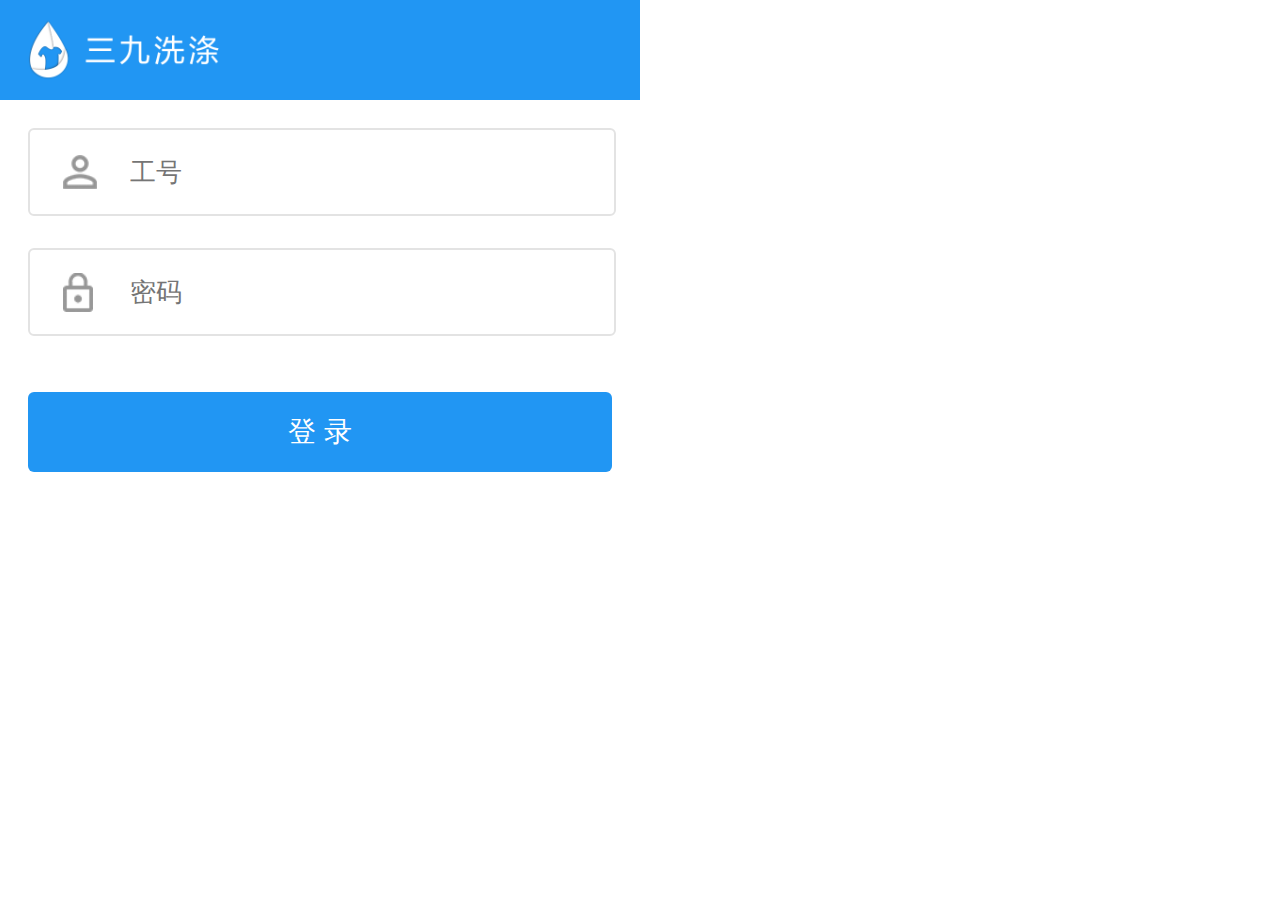
<file: index.html>
<!DOCTYPE html>
<html xmlns="http://www.w3.org/1999/xhtml">
<head>
    <meta charset="UTF-8">
    <title>三九洗涤</title>
    <meta name="viewport" content="width=device-width, initial-scale=1.0, maximum-scale=1.0, user-scalable=0">
    <meta name="description"
          content="三九手机网是专业的手机在线销售网站,为您提供正品行货手机、品牌手机的以及笔记本、平板电脑专业销售。依托三九网强大的技术支持，为您提供优质的售后服务，包括刷机服务、手机维修服务，正版软件安装等服务，三九资讯畅销榜为您提供技术支持、资源下载、价格咨询、手机咨询、手机评测、热门机型推荐、手机使用经验分享等全方位的服务! ">
    <meta name="Keywords" content="三九手机网,39手机网,999手机网,39,999,三九,39网,三九网,品牌手机,正品行货手机,手机维修,手机技术支持,手机评测,手机报价,品牌笔记本,平板电脑">
    <meta name="apple-mobile-web-app-capable" content="yes">
    <meta name="apple-mobile-web-app-status-bar-style" content="black">
    <meta name="format-detection" content="telephone=no">
    <meta name="msapplication-tap-highlight" content="no">
    <link rel="stylesheet" href="style/style.css"/>
    <link rel="stylesheet" href="style/layer.css"/>
    <link rel="stylesheet" href="style/swiper.min.css"/>
    <script type="text/javascript" src="js/jquery-1.9.1.min.js"></script>
    <script type="text/javascript" src="js/swiper.jquery.min.js"></script>
    <script type="text/javascript" src="js/layer.m.js"></script>
    <script type="text/javascript" src="js/TouchSlide.1.0.js"></script>
    <script type="text/javascript" src="js/kuaidi.js"></script>
</head>
<body>
<div class="wrap">
    <!--头部-->
    <div class="header">
        <div class="logo">三九洗涤</div>
    </div>
    <form method="post" action="http://192.168.3.72:99/login/dologin">
        <!--账号密码-->
        <div class="user">
            <input type="text" class="yonghu" maxlength="20" placeholder="工号"/>
        </div>
        <div class="password">
            <input type="password" class="psw" maxlength="20" placeholder="密码"/>
        </div>

        <!--确认登录-->
        <div class="login">
            <!-- <input type="submit" value="登  录"> -->
            <a href="dingdan.html">登 录</a>
        </div>
    </form>
</div>

</body>
</html>
</file>
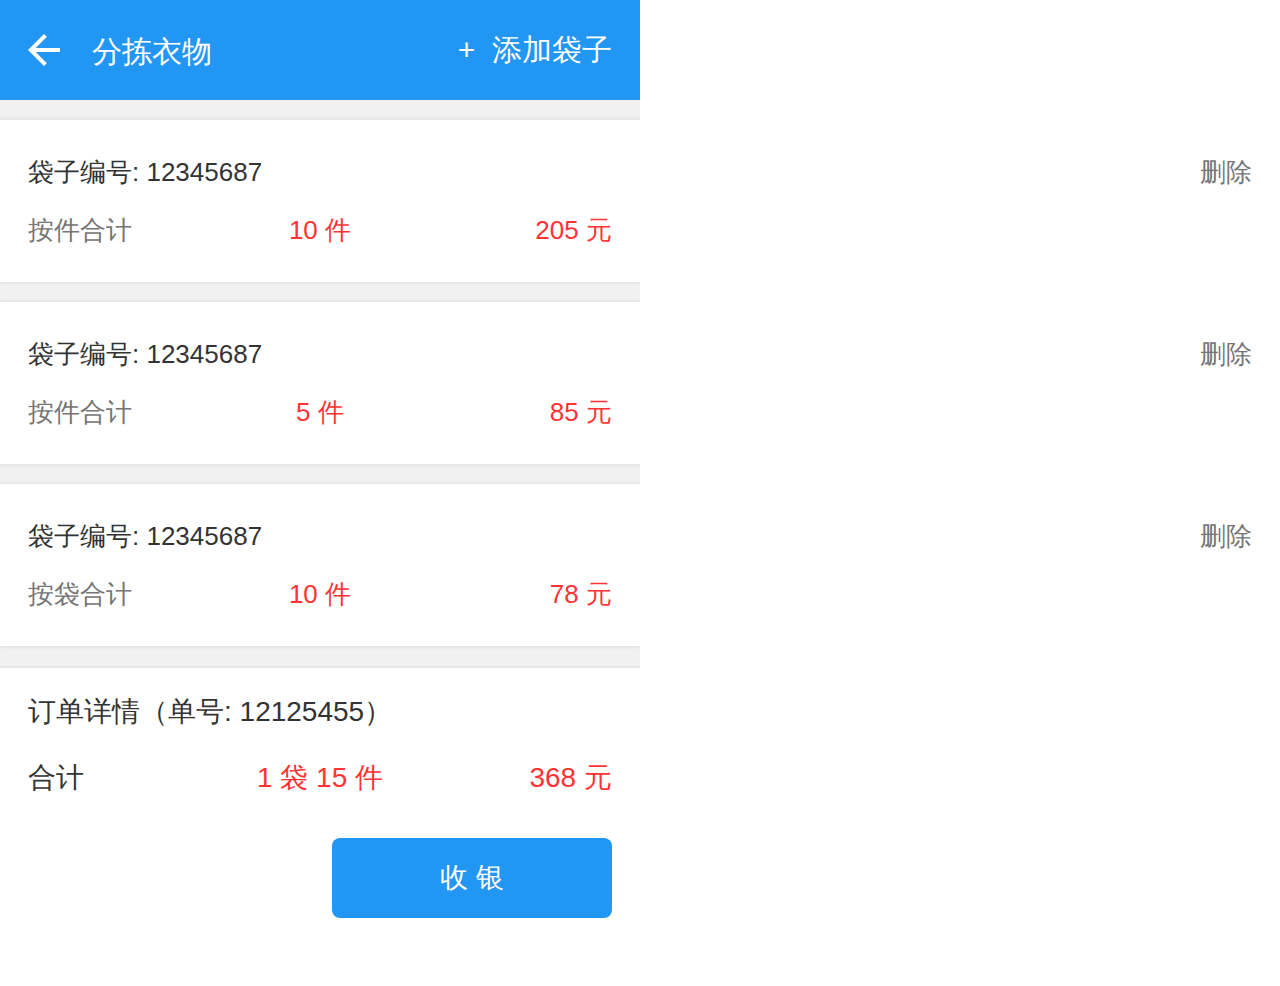
<file: daizi.html>
<!DOCTYPE html>
<html xmlns="http://www.w3.org/1999/xhtml">
<head>
    <meta charset="UTF-8">
    <title>三九洗涤</title>
    <meta name="viewport" content="width=device-width, initial-scale=1.0, maximum-scale=1.0, user-scalable=0">
    <meta name="description"
          content="三九手机网是专业的手机在线销售网站,为您提供正品行货手机、品牌手机的以及笔记本、平板电脑专业销售。依托三九网强大的技术支持，为您提供优质的售后服务，包括刷机服务、手机维修服务，正版软件安装等服务，三九资讯畅销榜为您提供技术支持、资源下载、价格咨询、手机咨询、手机评测、热门机型推荐、手机使用经验分享等全方位的服务! ">
    <meta name="Keywords" content="三九手机网,39手机网,999手机网,39,999,三九,39网,三九网,品牌手机,正品行货手机,手机维修,手机技术支持,手机评测,手机报价,品牌笔记本,平板电脑">
    <meta name="apple-mobile-web-app-capable" content="yes">
    <meta name="apple-mobile-web-app-status-bar-style" content="black">
    <meta name="format-detection" content="telephone=no">
    <meta name="msapplication-tap-highlight" content="no">
    <link rel="stylesheet" href="style/style.css"/>
    <link rel="stylesheet" href="style/layer.css"/>
    <link rel="stylesheet" href="style/swiper.min.css"/>
    <script type="text/javascript" src="js/jquery-1.9.1.min.js"></script>
    <script type="text/javascript" src="js/swiper.jquery.min.js"></script>
    <script type="text/javascript" src="js/layer.m.js"></script>
    <script type="text/javascript" src="js/TouchSlide.1.0.js"></script>
    <script type="text/javascript" src="js/kuaidi.js"></script>
</head>
<body>
<div class="wrap">
    <!--头部-->
    <div class="header">
        <span class="daizi">+&nbsp;&nbsp;添加袋子</span>
        <div class="details"><a href="dingdan.html" class="iconfont icon-houtui">分拣衣物</a></div>
    </div>
    <!--添加袋子-->
    <div class="daizi_body">
        <ul>
            <li>
               <i>删除</i>
               <a href="zangyi.html">            
                   <p>袋子编号: 12345687</p>
                   <p><span>按件合计</span> <span>10 件</span> <span>205 元</span></p>
               </a>
            </li>
            <li>
               <i>删除</i>
               <a href="zangyi.html">            
                   <p>袋子编号: 12345687</p>
                   <p><span>按件合计</span> <span>5 件</span> <span>85 元</span></p>
               </a>
            </li>
            <li>
               <i>删除</i>
               <a href="zangyi.html">            
                   <p>袋子编号: 12345687</p>
                   <p><span>按袋合计</span> <span>10 件</span> <span>78 元</span></p>
               </a>
            </li>
        </ul>
    </div>
    <div class="jiesuan">
        <div class="zongjia">
            <h1>订单详情（单号: 12125455）</h1>
            <p><span>合计</span> <span>1 袋 15 件</span> <span>368 元</span></p>
        </div>
        <div class="daizi_btn">
            <a href="javascript:;" id="tuidan">退 单</a>
            <a href="javascript:;" id="shouyin">收 银</a>
        </div>
    </div>
</div>

</body>
</html>
</file>
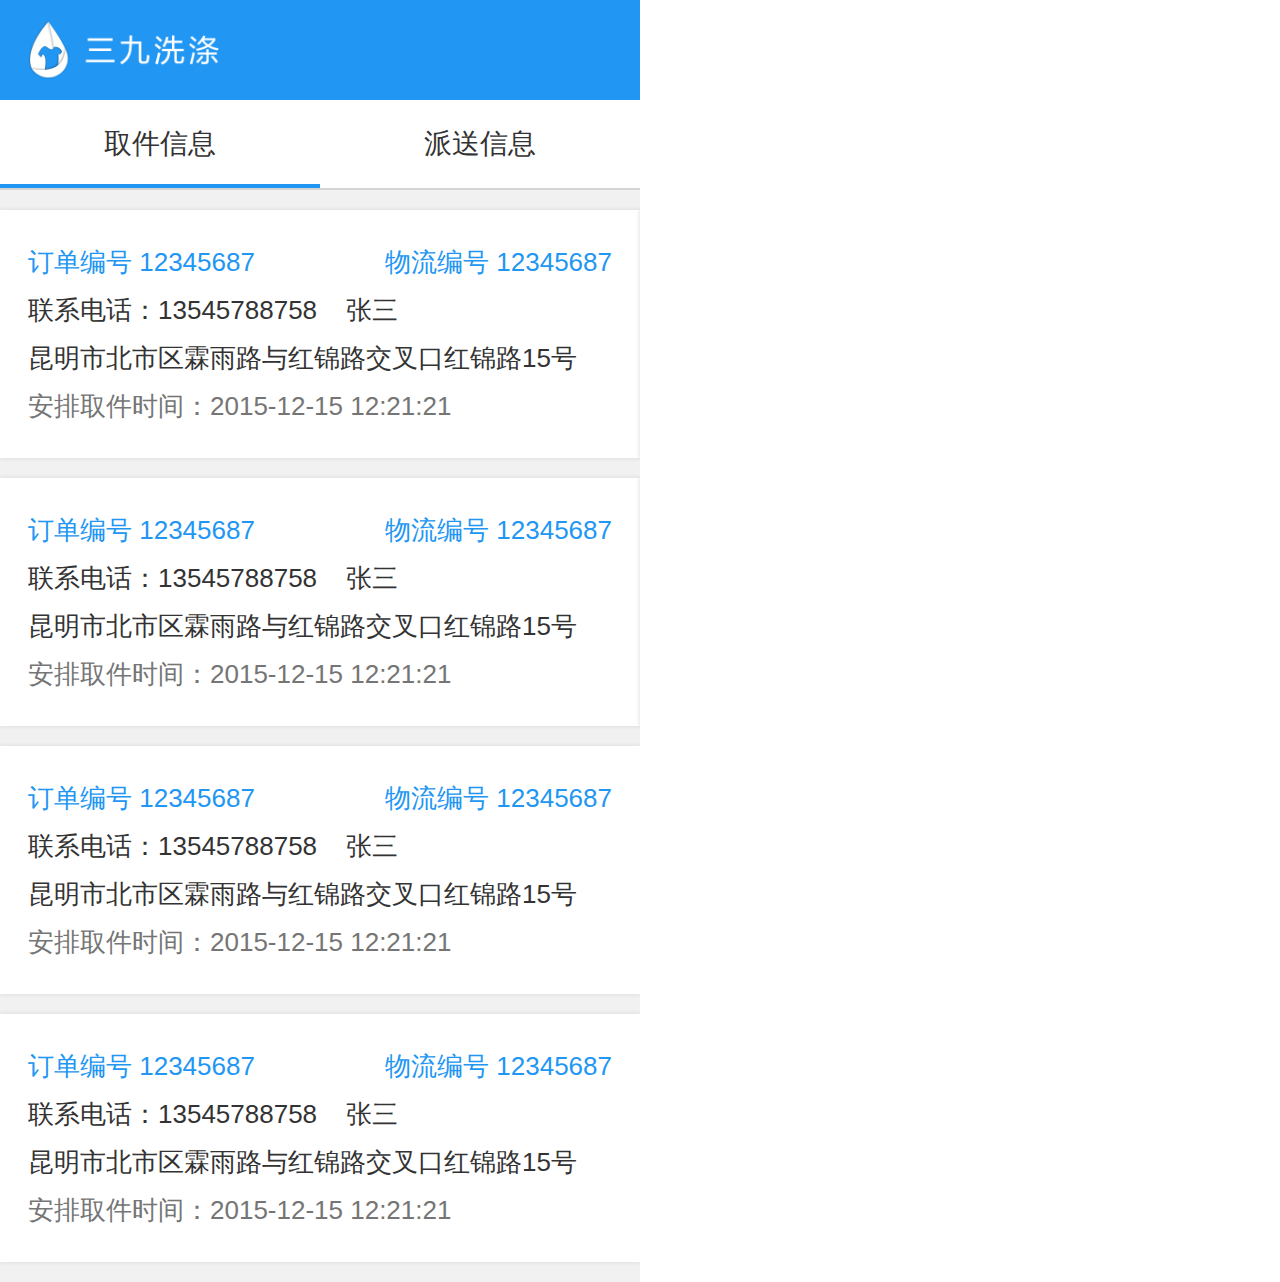
<file: dingdan.html>
<!DOCTYPE html>
<html xmlns="http://www.w3.org/1999/xhtml">
<head>
<meta charset="UTF-8">
<title>三九洗涤</title>
<meta name="viewport" content="width=device-width, initial-scale=1.0, maximum-scale=1.0, user-scalable=0">
<meta name="description" content="三九手机网是专业的手机在线销售网站,为您提供正品行货手机、品牌手机的以及笔记本、平板电脑专业销售。依托三九网强大的技术支持，为您提供优质的售后服务，包括刷机服务、手机维修服务，正版软件安装等服务，三九资讯畅销榜为您提供技术支持、资源下载、价格咨询、手机咨询、手机评测、热门机型推荐、手机使用经验分享等全方位的服务! ">
<meta name="Keywords" content="三九手机网,39手机网,999手机网,39,999,三九,39网,三九网,品牌手机,正品行货手机,手机维修,手机技术支持,手机评测,手机报价,品牌笔记本,平板电脑">
<meta name="apple-mobile-web-app-capable" content="yes">
<meta name="apple-mobile-web-app-status-bar-style" content="black">
<meta name="format-detection" content="telephone=no">
<meta name="msapplication-tap-highlight" content="no">
<link rel="stylesheet" href="style/style.css" />
<link rel="stylesheet" href="style/layer.css" />
<link rel="stylesheet" href="style/swiper.min.css" />
<script type="text/javascript" src="js/jquery-1.9.1.min.js"></script>
<script type="text/javascript" src="js/swiper.jquery.min.js"></script>
<script type="text/javascript" src="js/layer.m.js"></script>
<script type="text/javascript" src="js/TouchSlide.1.0.js"></script>
<script type="text/javascript" src="js/kuaidi.js"></script>
</head>
<body>  
<div class="wrap">
    <!--头部-->
    <div class="header">
        <div class="logo">三九洗涤</div>
    </div>
   
     <!--状态栏-->
     <div id="paidan_box">
     <div class="paidan_tab">
        <ul>
         <li>取件信息</li>
         <li>派送信息</li>
        </ul>
     </div>
     <div class="paidan_body">
          <!--取件-->
          <ul>
            <li>
              <a href="daizi.html">            
                  <div class="bianhao">
                      <i>物流编号 12345687</i>
                      <p>订单编号 12345687</p>
                  </div>
                  <p>联系电话：13545788758 &nbsp;&nbsp; 张三</p>
                  <p>昆明市北市区霖雨路与红锦路交叉口红锦路15号</p>
                  <span>安排取件时间：2015-12-15  12:21:21</span>
              </a>
            </li>
            <li>
              <a href="daizi.html">            
                  <div class="bianhao">
                      <i>物流编号 12345687</i>
                      <p>订单编号 12345687</p>
                  </div>
                  <p>联系电话：13545788758 &nbsp;&nbsp; 张三</p>
                  <p>昆明市北市区霖雨路与红锦路交叉口红锦路15号</p>
                  <span>安排取件时间：2015-12-15  12:21:21</span>
              </a>
            </li>
            <li>
              <a href="daizi.html">            
                  <div class="bianhao">
                      <i>物流编号 12345687</i>
                      <p>订单编号 12345687</p>
                  </div>
                  <p>联系电话：13545788758 &nbsp;&nbsp; 张三</p>
                  <p>昆明市北市区霖雨路与红锦路交叉口红锦路15号</p>
                  <span>安排取件时间：2015-12-15  12:21:21</span>
              </a>
            </li>
            <li>
              <a href="daizi.html">            
                  <div class="bianhao">
                      <i>物流编号 12345687</i>
                      <p>订单编号 12345687</p>
                  </div>
                  <p>联系电话：13545788758 &nbsp;&nbsp; 张三</p>
                  <p>昆明市北市区霖雨路与红锦路交叉口红锦路15号</p>
                  <span>安排取件时间：2015-12-15  12:21:21</span>
              </a>
            </li>
          </ul>
          <!--派送-->
          <ul>
            <li>
              <a href="#">            
                  <div class="bianhao">
                      <i>物流编号 12345687</i>
                      <p>订单编号 12345687</p>
                  </div>
                  <p>联系电话：13545788758 &nbsp;&nbsp; 张三</p>
                  <p>昆明市北市区霖雨路与红锦路交叉口红锦路15号</p>
                  <span>安排派送时间：2015-12-15  12:21:21</span>
              </a>
            </li>
            <li>
              <a href="#">            
                  <div class="bianhao">
                      <i>物流编号 12345687</i>
                      <p>订单编号 12345687</p>
                  </div>
                  <p>联系电话：13545788758 &nbsp;&nbsp; 张三</p>
                  <p>昆明市北市区霖雨路与红锦路交叉口红锦路15号</p>
                  <span>安排派送时间：2015-12-15  12:21:21</span>
              </a>
            </li>
          </ul>
     </div>
     </div>
   <!--底部导航-->
<!--    <div class="foot_nav">
      <ul>
        <li><a href="index.html" class="iconfont icon-shouye"><p>首页</p></a></li>
        <li><a href="dingdan.html" class="nav_on iconfont icon-quanbudingdan"><p>物流信息</p></a><i>4</i></li>
        <li><a href="zangyi.html" class="iconfont icon-yifu"><p>脏衣篮</p></a><i class="show">0</i></li>
      </ul>
   </div> -->
</div>
</body>
</html>
</file>
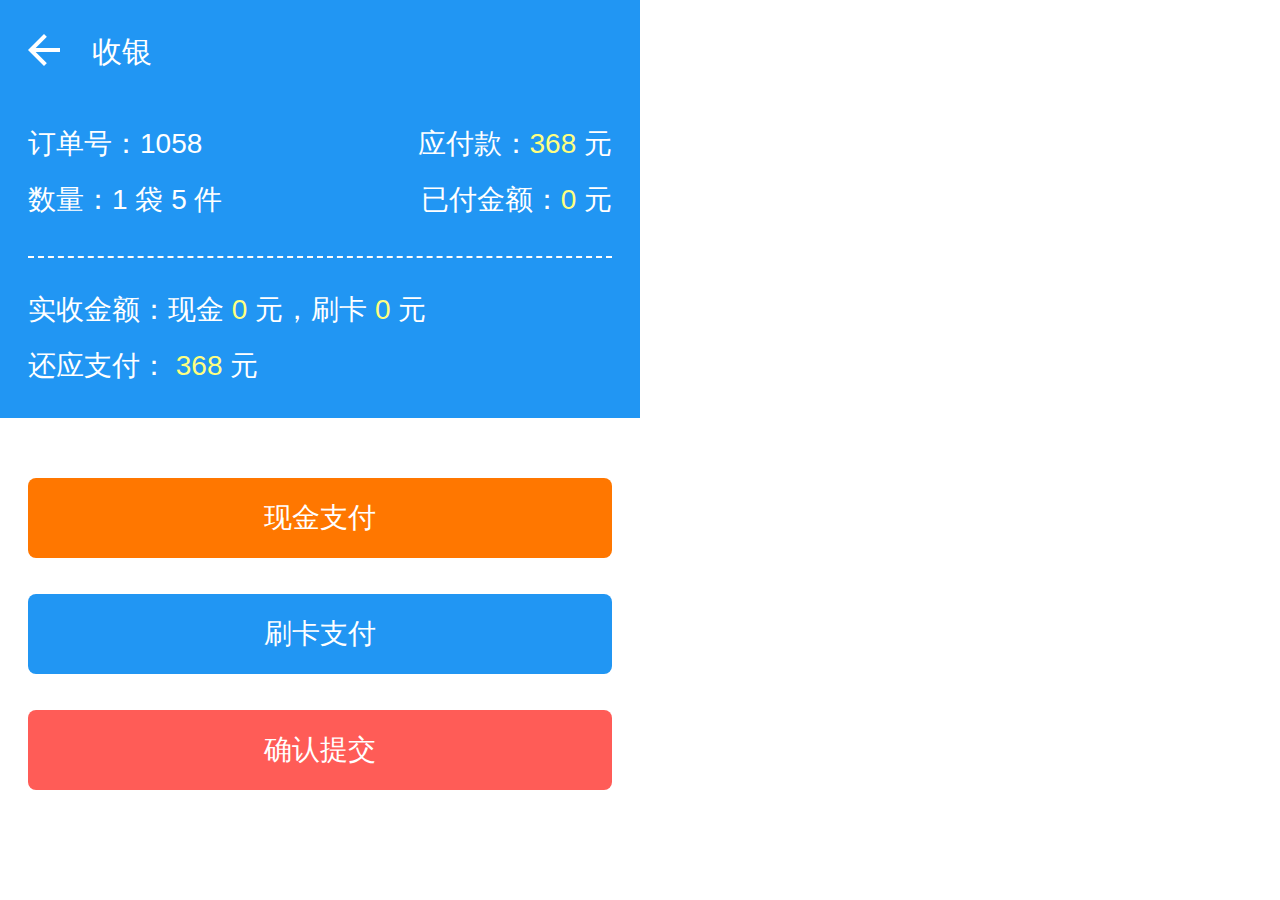
<file: pay.html>
<!DOCTYPE html>
<html xmlns="http://www.w3.org/1999/xhtml">
<head>
    <meta charset="UTF-8">
    <title>三九洗涤</title>
    <meta name="viewport" content="width=device-width, initial-scale=1.0, maximum-scale=1.0, user-scalable=0">
    <meta name="description"
          content="三九手机网是专业的手机在线销售网站,为您提供正品行货手机、品牌手机的以及笔记本、平板电脑专业销售。依托三九网强大的技术支持，为您提供优质的售后服务，包括刷机服务、手机维修服务，正版软件安装等服务，三九资讯畅销榜为您提供技术支持、资源下载、价格咨询、手机咨询、手机评测、热门机型推荐、手机使用经验分享等全方位的服务! ">
    <meta name="Keywords" content="三九手机网,39手机网,999手机网,39,999,三九,39网,三九网,品牌手机,正品行货手机,手机维修,手机技术支持,手机评测,手机报价,品牌笔记本,平板电脑">
    <meta name="apple-mobile-web-app-capable" content="yes">
    <meta name="apple-mobile-web-app-status-bar-style" content="black">
    <meta name="format-detection" content="telephone=no">
    <meta name="msapplication-tap-highlight" content="no">
    <link rel="stylesheet" href="style/style.css"/>
    <link rel="stylesheet" href="style/layer.css"/>
    <link rel="stylesheet" href="style/swiper.min.css"/>
    <script type="text/javascript" src="js/jquery-1.9.1.min.js"></script>
    <script type="text/javascript" src="js/swiper.jquery.min.js"></script>
    <script type="text/javascript" src="js/layer.m.js"></script>
    <script type="text/javascript" src="js/TouchSlide.1.0.js"></script>
    <script type="text/javascript" src="js/kuaidi.js"></script>
</head>
<body>
<div class="wrap">
    <!--头部-->
    <div class="header">
        <div class="details"><a href="daizi.html" class="iconfont icon-houtui">收银</a></div>
    </div>
    <!--支付信息-->
    <div class="pay">
        <div class="pay_info">
            <p><b>应付款：<i class="money">368</i> 元</b>订单号：1058</p>
            <p><b>已付金额：<i class="Payment">368</i> 元</b>数量：1 袋 5 件</p>
        </div>  
        <div class="pay_state">
            <h3>实收金额：现金 <i class="cash">0</i> 元，刷卡 <i class="card">0</i> 元</h3>
            <h3>还应支付： <i class="yuer">0</i> 元</h3>
        </div>
    </div> 
    <div class="pay_btn">
        <a href="javascript:;" id="cash">现金支付</a>
        <a href="javascript:;" id="card">刷卡支付</a>
        <a href="javascript:;" id="pay">确认提交</a>
    </div>
</div>
</body>
</html>
</file>
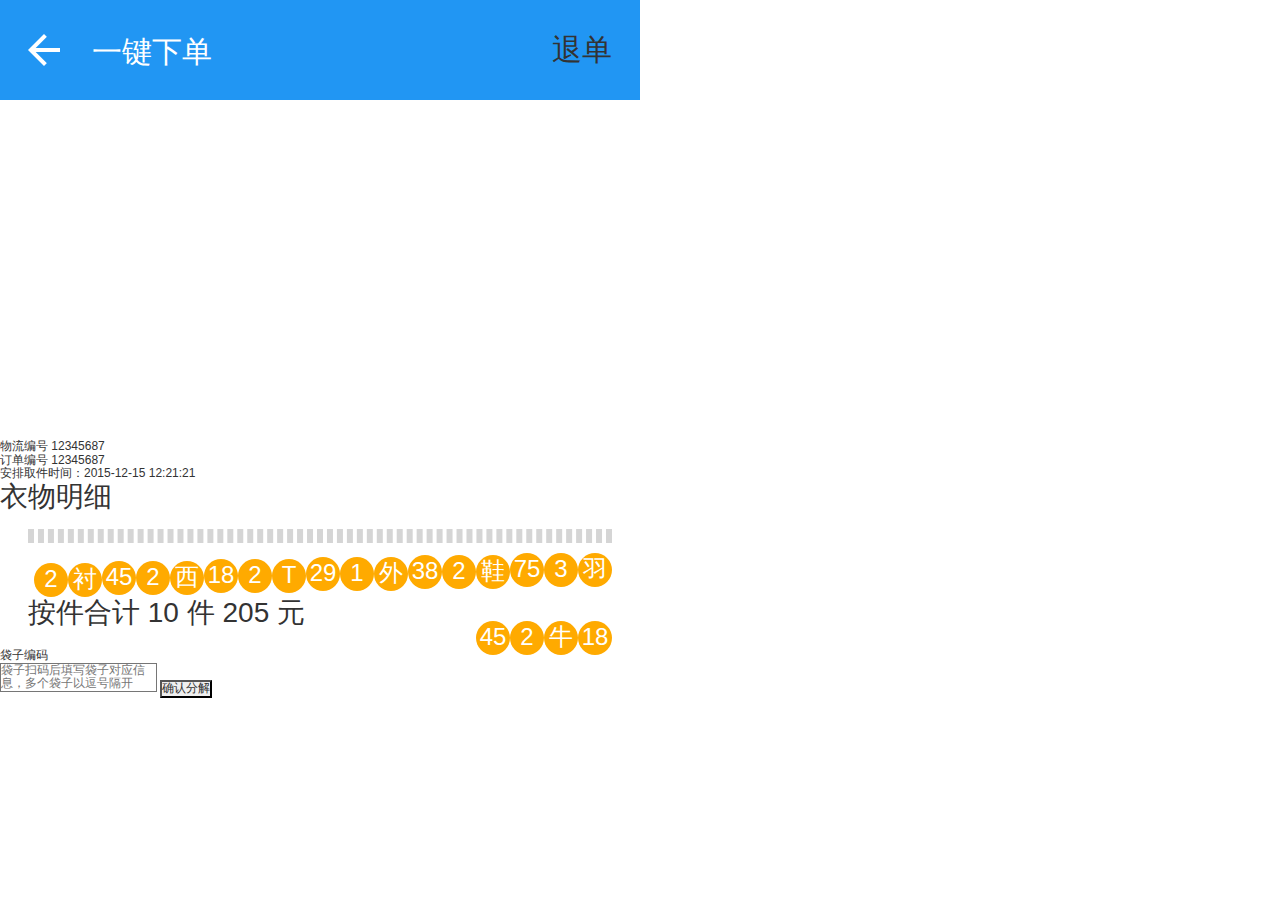
<file: xiadan.html>
<!DOCTYPE html>
<html xmlns="http://www.w3.org/1999/xhtml">
<head>
    <meta charset="UTF-8">
    <title>三九洗涤</title>
    <meta name="viewport" content="width=device-width, initial-scale=1.0, maximum-scale=1.0, user-scalable=0">
    <meta name="description"
          content="三九手机网是专业的手机在线销售网站,为您提供正品行货手机、品牌手机的以及笔记本、平板电脑专业销售。依托三九网强大的技术支持，为您提供优质的售后服务，包括刷机服务、手机维修服务，正版软件安装等服务，三九资讯畅销榜为您提供技术支持、资源下载、价格咨询、手机咨询、手机评测、热门机型推荐、手机使用经验分享等全方位的服务! ">
    <meta name="Keywords" content="三九手机网,39手机网,999手机网,39,999,三九,39网,三九网,品牌手机,正品行货手机,手机维修,手机技术支持,手机评测,手机报价,品牌笔记本,平板电脑">
    <meta name="apple-mobile-web-app-capable" content="yes">
    <meta name="apple-mobile-web-app-status-bar-style" content="black">
    <meta name="format-detection" content="telephone=no">
    <meta name="msapplication-tap-highlight" content="no">
    <link rel="stylesheet" href="style/style.css"/>
    <link rel="stylesheet" href="style/layer.css"/>
    <link rel="stylesheet" href="style/swiper.min.css"/>
    <script type="text/javascript" src="js/jquery-1.9.1.min.js"></script>
    <script type="text/javascript" src="js/swiper.jquery.min.js"></script>
    <script type="text/javascript" src="js/layer.m.js"></script>
    <script type="text/javascript" src="js/TouchSlide.1.0.js"></script>
    <script type="text/javascript" src="js/kuaidi.js"></script>
</head>
<body>
<div class="wrap">
    <!--头部-->
    <div class="header">
        <span><a href="dingdan.html">退单</a></span>
        <div class="details"><a href="zangyi.html" class="iconfont icon-houtui">一键下单</a></div>
    </div>
    <!--下单信息-->
    <div class="zangyi_box">
        <div class="code">
            <i>物流编号 12345687</i>
            <p>订单编号 12345687</p>
            <div class="clear"></div>
            <span>安排取件时间：2015-12-15  12:21:21</span>
        </div>
        <div class="zangyi_info">
            <div class="zangyi_list">
                <h1>衣物明细</h1>
                <ul>
                    <li><span>羽绒服</span> <span>3 件</span> <span>75 元</span></li>
                    <li><span>鞋子</span> <span>2 双</span> <span>38 元</span></li>
                    <li><span>外衣</span> <span>1 件</span> <span>29 元</span></li>
                    <li><span>T恤（短）</span> <span>2 件</span> <span>18 元</span></li>
                    <li><span>西服</span> <span>2 件</span> <span>45 元</span></li>
                    <li><span>衬衣（短）</span> <span>2 件</span> <span>18 元</span></li>
                    <li><span>牛仔裤</span> <span>2 件</span> <span>45 元</span></li>
                </ul>
                <p><span>按件合计</span> <span>10 件</span> <span>205 元</span></p>
            </div>
        </div>
        <div class="daizi_info">
            <h1>袋子编码</h1>
            <textarea placeholder="袋子扫码后填写袋子对应信息，多个袋子以逗号隔开" maxlength="150"></textarea>
            <input type="submit" value="确认分解" />
        </div>
    </div>
</div>

</body>
</html>
</file>
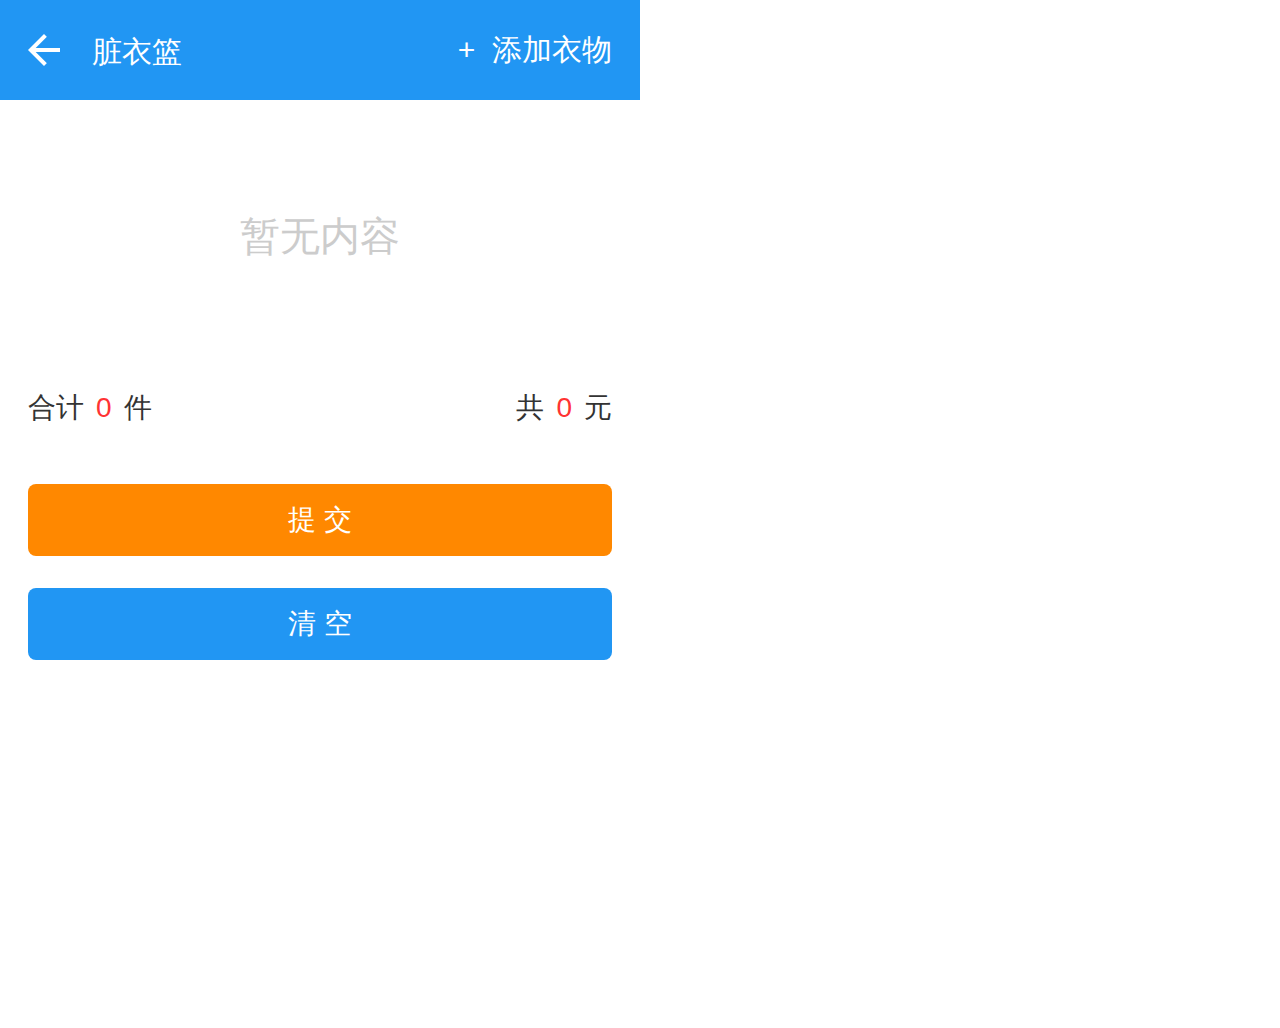
<file: zangyi.html>
<!DOCTYPE html>
<html xmlns="http://www.w3.org/1999/xhtml">
<head>
    <meta charset="UTF-8">
    <title>三九洗涤</title>
    <meta name="viewport" content="width=device-width, initial-scale=1.0, maximum-scale=1.0, user-scalable=0">
    <meta name="description"
          content="三九手机网是专业的手机在线销售网站,为您提供正品行货手机、品牌手机的以及笔记本、平板电脑专业销售。依托三九网强大的技术支持，为您提供优质的售后服务，包括刷机服务、手机维修服务，正版软件安装等服务，三九资讯畅销榜为您提供技术支持、资源下载、价格咨询、手机咨询、手机评测、热门机型推荐、手机使用经验分享等全方位的服务! ">
    <meta name="Keywords" content="三九手机网,39手机网,999手机网,39,999,三九,39网,三九网,品牌手机,正品行货手机,手机维修,手机技术支持,手机评测,手机报价,品牌笔记本,平板电脑">
    <meta name="apple-mobile-web-app-capable" content="yes">
    <meta name="apple-mobile-web-app-status-bar-style" content="black">
    <meta name="format-detection" content="telephone=no">
    <meta name="msapplication-tap-highlight" content="no">
    <link rel="stylesheet" href="style/style.css"/>
    <link rel="stylesheet" href="style/layer.css"/>
    <link rel="stylesheet" href="style/swiper.min.css"/>
    <script type="text/javascript" src="js/jquery-1.9.1.min.js"></script>
    <script type="text/javascript" src="js/swiper.jquery.min.js"></script>
    <script type="text/javascript" src="js/layer.m.js"></script>
    <script type="text/javascript" src="js/TouchSlide.1.0.js"></script>
    <script type="text/javascript" src="js/kuaidi.js"></script>
</head>
<body>
<div class="wrap">
    <!--头部-->
    <div class="header">
        <span class="zangyi">+&nbsp;&nbsp;添加衣物</span>
        <div class="details"><a href="daizi.html" class="iconfont icon-houtui">脏衣篮</a></div>
    </div>
    <!--衣物信息-->
    <div class="zangyi_info">
        <ul>
           <h2>暂无内容</h2>
           <!-- <li><strong>羽绒服</strong><span>x</span><i><b>29</b> 元</i></li> --> 
        </ul>
        <p><strong>合计<b>0</b>件</strong><i>共<b>0</b>元</i></p>
    </div>

    <div class="submit">
        <a href="javascript:;" id="submit">提 交</a>
        <a href="javascript:;" id="reset">清 空</a>
    </div>

    <!--添加衣物弹出框-->
    <div class="model">
    <div class="zangyi_box">
        <div class="zangyi_tab">
            <ul class="swiper-wrapper">
                <li class="tab_on swiper-slide">衣服<i>0</i></li>
                <li class="swiper-slide">裤子<i>0</i></li>
                <li class="swiper-slide">裙子<i>0</i></li>
                <li class="swiper-slide">鞋类<i>0</i></li>
                <li class="swiper-slide">居家类<i>0</i></li>
                <li class="swiper-slide">小件类<i>0</i></li>
            </ul>
        </div>
        <div class="zangyi_body">
            <!--tab1-->
            <ul style="display:block">
                <li data-price="29">羽绒服</li>
                <li data-price="29">短裙</li>
                <li data-price="29">皮衣</li>
                <li data-price="29">风衣</li>
                <li data-price="29">旗袍</li>
                <li data-price="29">鞋子</li>
                <li data-price="29">短裤</li>
                <li data-price="29">牛仔裤</li>
                <li data-price="29">连衣裙</li>
                <li data-price="29">西服</li>
                <li data-price="29">T恤</li>
                <li data-price="29">牛仔裤</li>
                <li data-price="29">羽绒服</li>
                <li data-price="29">鞋子</li>
                <li data-price="29">T恤</li>
                <li data-price="29">短裤</li>
                <li data-price="29">牛仔裤</li>
                <li data-price="29">床上四件套</li>
            </ul>
            <!--tab2-->
            <ul>
                <li data-price="29">牛仔裤</li>
                <li data-price="29">连衣裙</li>
                <li data-price="29">西服</li>
                <li data-price="29">T恤</li>
                <li data-price="29">牛仔裤</li>
                <li data-price="29">羽绒服</li>
            </ul>
            <!--tab3-->
            <ul>
                <li data-price="29">连衣裙</li>
                <li data-price="29">西服</li>
                <li data-price="29">T恤</li>
                <li data-price="29">牛仔裤</li>
                <li data-price="29">羽绒服</li>
                <li data-price="29">鞋子</li>
                <li data-price="29">T恤</li>
                <li data-price="29">西服</li>
                <li data-price="29">T恤</li>
                <li data-price="29">牛仔裤</li>
                <li data-price="29">羽绒服</li>
                <li data-price="29">鞋子</li>
                <li data-price="29">T恤</li>
            </ul>
            <!--tab4-->
            <ul>
                <li data-price="29">皮鞋</li>
                <li data-price="29">长筒靴</li>
                <li data-price="29">运动鞋</li>
                <li data-price="29">拖鞋</li>
                <li data-price="29">凉鞋</li>
                <li data-price="29">带毛长靴</li>
            </ul>
            <!--tab5-->
            <ul>
                <li data-price="29">窗帘</li>
                <li data-price="29">被子</li>
                <li data-price="29">枕头套</li>
                <li data-price="29">地毯</li>
                <li data-price="29">毛毯</li>
                <li data-price="29">垫子</li>
            </ul>
            <!--tab6-->
            <ul>
                <li data-price="29">毛巾</li>
                <li data-price="29">鞋子</li>
                <li data-price="29">T恤</li>
                <li data-price="29">桌布</li>
            </ul>
        </div>
    </div>
    </div>
</div>
</body>
</html>
</file>
<file: style/style.css>
@charset "UTF-8";
html, body, h1, h2, h3, h4, h5, h6, div, dl, dt, dd, ul, ol, li, p, blockquote, pre, hr, figure, table, caption, th, td, form, fieldset, legend, input, button, textarea, menu { margin: 0; padding: 0; }

header, footer, section, article, aside, nav, hgroup, address, figure, figcaption, menu, details { display: block; }

table { border-collapse: collapse; border-spacing: 0; }

caption, th { text-align: left; font-weight: normal; }

html, body, fieldset, img, iframe, abbr { border: 0; }

i, cite, em, var, address, dfn { font-style: normal; }

[hidefocus], summary { outline: 0; }

li { list-style: none; }

h1, h2, h3, h4, h5, h6, small { font-size: 100%; }

sup, sub { font-size: 83%; }

pre, code, kbd, samp { font-family: inherit; }

q:before, q:after { content: none; }

textarea { overflow: auto; resize: none; }

label, summary { cursor: default; }

a, button { cursor: pointer; }

h1, h2, h3, h4, h5, h6, em, strong, b { font-weight: normal; }

del, ins, u, s, a, a:hover { text-decoration: none; }

address, caption, cite, code, dfn, em, th, var, i { font-style: normal; font-weight: normal; }

input, textarea, button, select { -webkit-appearance: none; -moz-appearance: none; }

body, textarea, input, button, select { font: 12px/1.14 arial,\5b8b\4f53; color: #333; outline: 0; }

body { background: #fff; }

a, a:hover { color: #333; }

a, img { -webkit-touch-callout: none; /* 禁止长按链接与图片弹出菜单 */ }

html, body { -webkit-user-select: none; /* 禁止选中文本（如无文本选中需求，此为必选项） */ user-select: none; }

.clear { clear: both; width: 100%; }

html { font-size: 20px; }

@media only screen and (min-width: 360px) { html { font-size: 22.5px !important; } }
@media only screen and (min-width: 375px) { html { font-size: 23.4375px !important; } }
@media only screen and (min-width: 384px) { html { font-size: 24px !important; } }
@media only screen and (min-width: 401px) { html { font-size: 25px !important; } }
@media only screen and (min-width: 414px) { html { font-size: 25.875px !important; } }
@media only screen and (min-width: 428px) { html { font-size: 26.75px !important; } }
@media only screen and (min-width: 481px) { html { font-size: 30px !important; } }
@media only screen and (min-width: 569px) { html { font-size: 35px !important; } }
@media only screen and (min-width: 641px) { html { font-size: 40px !important; } }
/*表单控件美化*/
@media screen and (-webkit-min-device-pixel-ratio: 0) { input[type="checkbox"], select, input[type="radio"] { position: relative; -webkit-appearance: none; -webkit-user-select: none; border: 1px solid rgba(0, 0, 0, 0.25); border-radius: 2px; /*box-shadow: 0 1px 0 rgba(0, 0, 0, 0.08), inset 0 1px 2px rgba(255, 255, 255, 0.75);margin: 0 1px 0 0;*/ }
  input[type='checkbox'] { bottom: 2px; height: 15px; vertical-align: middle; width: 15px; }
  input[type='checkbox']:checked::before { position: absolute; left: 3px; top: 6px; content: ''; height: 2px; background-color: #f44623; width: 72%; -webkit-transform: rotate(120deg); }
  input[type='checkbox']:checked::after { position: absolute; left: 2px; top: 8px; content: ''; height: 2px; width: 4px; background-color: #f44623; -webkit-transform: rotate(-150deg); }
  input[type="radio"] { border-radius: 100%; height: 20px; vertical-align: middle; width: 20px; bottom: 1px; margin-right: 3px; }
  input[type='radio']:checked::before { background-color: #f44623; border-radius: 100%; bottom: 3px; content: ''; display: block; left: 3px; position: absolute; right: 3px; top: 3px; }
  input[type='checkbox']:active, select:active, input[type='radio']:active { background-image: -webkit-linear-gradient(#fcfcfc, #f8f8f8 38%, #e7e7e7); box-shadow: none; text-shadow: none; }
  select { -webkit-appearance: none; height: 28px; -webkit-padding-end: 18px; -webkit-padding-start: 6px; background-position: right center; background-repeat: no-repeat; background-image: url("[data-uri]"), -webkit-linear-gradient(#fcfcfc, #fcfcfc 38%, #fcfcfc); }
  select:hover { background-image: url("[data-uri]"); }
  select:active { background-image: url("[data-uri]"); }
  select:disabled { color: #999; background-image: url("[data-uri]"), -webkit-linear-gradient(#f8f8f8, #f8f8f8 38%, #f8f8f8); } }
body { font-family: "Helvetica Neue", Helvetica, STHeiTi, sans-serif; background: #fff; }

.wrap { width: 16rem; overflow: hidden; }

.clearfloat:after { display: block; clear: both; content: ""; visibility: hidden; height: 0; }

.clearfloat { zoom: 1; }

.header { height: 2.5rem; color: #fff; line-height: 2.5rem; background: #2196f3; padding: 0 .7rem; }
.header .logo { width: 4.8rem; float: left; text-indent: -99rem; font-size: 0.75rem; background: url(../images/applogo.png) no-repeat left; background-size: 100%; }
.header .details { font-size: 0.9rem; height: 2.5rem; background: url(../images/left.png) no-repeat left; background-size: .8rem; }
.header .details .icon-houtui, .header .details .icon-houtui:before { font-size: 0.75rem; color: #fff; padding-left: 1.6rem; }
.header span { display: block; float: right; font-size: 0.75rem; color: #fff; }

.zangyi_info { width: 16rem; font-size: 0.7rem; }
.zangyi_info ul { padding: .4rem .7rem; }
.zangyi_info h2 { text-align: center; line-height: 6rem; font-size: 1rem; color: #ccc; }
.zangyi_info li { display: block; line-height: 2rem; border-bottom: 0.05rem dashed #d5d5d5; }
.zangyi_info li i { float: right; margin-right: .8rem; color: #f33; }
.zangyi_info li span { width: .85rem; height: .85rem; line-height: .8rem; text-align: center; display: block; margin-top: .6rem; float: right; font-size: 0.6rem; background: #fa0; border-radius: 100%; color: #fff; }
.zangyi_info p { padding: .5rem .7rem; }
.zangyi_info p i { float: right; }
.zangyi_info p b { margin: 0 .3rem; color: #f33; }

.submit { padding: 1rem .7rem; margin-bottom: 8.2rem; }
.submit #submit, .submit #reset { width: 100%; height: 1.8rem; display: inline-block; color: #fff; font-size: 0.7rem; text-align: center; line-height: 1.8rem; border-radius: .2rem; background: #f80; }
.submit #reset { background: #2196f3; margin-top: .8rem; }

.model { position: fixed; width: 16rem; height: 100%; background: rgba(0, 0, 0, 0.3); top: 0; z-index: 999; display: none; overflow: hidden; }

.zangyi_box { height: 11.5rem; background: #fff; position: absolute; bottom: 0; width: 16rem; z-index: 1000; }

.zangyi_tab, .paidan_tab { height: 2.2rem; border-bottom: 0.05rem solid #d5d5d5; background: #2196f3; }
.zangyi_tab li, .paidan_tab li { height: 2.05rem; line-height: 2.05rem; float: left; text-align: center; font-size: 0.7rem; border-bottom: 0.1rem solid #2196f3; position: relative; color: #fff; }
.zangyi_tab li i, .paidan_tab li i { width: 0.9rem; height: 0.9rem; line-height: 0.95rem; background: rgba(255, 51, 0, 0.85); border-radius: 100%; position: absolute; right: .3rem; top: .3rem; color: #fff; text-align: center; font-size: 0.6rem; display: none; }
.zangyi_tab .tab_on, .paidan_tab .tab_on { border-bottom: .1rem solid #fff; }

.zangyi_body { height: 9rem; overflow-y: auto; }
.zangyi_body ul { display: none; padding: .7rem; }
.zangyi_body ul li { overflow: hidden; float: left; padding: .4rem .4rem; text-align: center; font-size: 0.6rem; border: 0.05rem solid #d5d5d5; margin: 0 .5rem .5rem 0; border-radius: .25rem; }
.zangyi_body ul li:hover { color: #fff; background: #2196f3; border: 0.05rem solid #2196f3; }

.paidan_tab { background: #fff; }
.paidan_tab li { height: 2.1rem; line-height: 2.2rem; color: #333; width: 8rem; border-bottom: .1rem solid #fff; }

.active { border-bottom: 0.1rem solid #2196f3 !important; }

.paidan_body, .daizi_body { width: 16rem; background: #f1f1f1; overflow: hidden; }
.paidan_body li, .daizi_body li { background: #fff; line-height: 1rem; font-size: 0.65rem; box-shadow: 0 0 0.1rem #d5d5d5; margin: .5rem 0; padding: .7rem !important; }
.paidan_body li i, .daizi_body li i { float: right; line-height: 1.2rem; }
.paidan_body li span, .daizi_body li span { color: #757575; line-height: 1.2rem; }
.paidan_body li p, .daizi_body li p { line-height: 1.2rem; }
.paidan_body .bianhao, .daizi_body .bianhao { color: #2196f3; }
.paidan_body a, .daizi_body a { display: block; }
.paidan_body a:active, .daizi_body a:active, .paidan_body a:visited, .daizi_body a:visited { color: #333; }

.why { font-size: 0.7rem; border: none; height: 3.5rem; line-height: 1rem; }

.add_daizi { font-size: 0.7rem; border: none; line-height: 1rem; }

.daizi_body p { line-height: 1rem; overflow: hidden; }
.daizi_body i { color: #757575; position: absolute; right: .7rem; }
.daizi_body span { margin-top: .25rem; width: 33.33%; float: left; }
.daizi_body span:nth-last-child(1) { color: #f33; margin-right: 0; text-align: right; }
.daizi_body span:nth-last-child(2) { color: #f33; text-align: center; }

.jiesuan { border-top: .05rem solid #e7e7e7; padding: .7rem; font-size: 0.7rem; }

.zongjia h1 { font-size: 0.7rem; margin-bottom: .5rem; }
.zongjia h1 b { float: right; color: #757575; }
.zongjia p { line-height: 1rem; overflow: hidden; }
.zongjia span { margin-top: .25rem; width: 33.33%; float: left; }
.zongjia span:nth-last-child(1) { color: #f33; margin-right: 0; text-align: right; }
.zongjia span:nth-last-child(2) { color: #f33; text-align: center; }

.daizi_btn { margin: 1rem 0; }
.daizi_btn a { width: 7rem; height: 2rem; display: inline-block; color: #fff; font-size: 0.7rem; text-align: center; line-height: 2rem; border-radius: .2rem; }
.daizi_btn #shouyin { background: #2196f3; float: right; }
.daizi_btn #fenjie { background: #f80; }

.pay { background: #2196f3; }
.pay i { color: #FFFF80; }
.pay .pay_info { color: #fff; padding: .4rem .7rem .7rem; }
.pay .pay_info p { font-size: 0.7rem; line-height: 1.4rem; }
.pay .pay_info p b { float: right; }
.pay .pay_state { color: #fff; margin: 0 .7rem; border-top: .05rem dashed #fff; padding: .6rem 0; }
.pay .pay_state h3 { font-size: 0.7rem; line-height: 1.4rem; }

.pay_btn { margin: 0 .7rem; }
.pay_btn h1 { text-align: center; padding: 1.3rem 0 0; font-size: 0.85rem; font-weight: bold; color: #2196f3; }
.pay_btn h1 i { margin-right: .3rem; color: #2196f3; }
.pay_btn a { width: 100%; height: 2rem; margin-bottom: .9rem; display: inline-block; color: #fff; font-size: 0.7rem; text-align: center; line-height: 2rem; border-radius: .2rem; }
.pay_btn #cash { background: #f70; margin-top: 1.5rem; }
.pay_btn #card { background: #2196f3; }
.pay_btn #pay { background: #FF5C57; }

.user, .password { margin: 1.5rem .7rem .8rem; width: 14.6rem; height: 2.1rem; margin: .7rem; background: #fff; border: .05rem solid #e3e3e3; border-radius: .15rem; overflow: hidden; }
.user input, .password input { border: none; font-size: 0.65rem; height: .7rem; line-height: .9rem; padding: .7rem; width: 11.4rem; background: url(../images/login.png) no-repeat 6% center; background-size: .85rem; padding-left: 2.5rem; color: #757575; }

.password { margin: .8rem .7rem 1.4rem; }
.password input { background: url(../images/password.png) no-repeat 6% center; background-size: .75rem; padding-left: 2.5rem; }

.login { width: 14.6rem; margin: .8rem .7rem; }
.login a { font-size: 0.7rem; text-align: center; border-radius: .15rem; line-height: 2rem; background: #2196f3; display: block; color: #fff; }
.login input[type="submit"] { width: 14.6rem; border: none; font-size: 0.6rem; text-align: center; border-radius: .15rem; padding: .6rem 0; background: #2196f3; display: block; color: #fff; }
.login p { font-size: 0.6rem; color: #333; line-height: 1rem; margin-bottom: .5rem; }

.foot_nav { width: 16rem; position: fixed; bottom: 0rem; display: block; z-index: 999; height: 2.3rem; padding-top: .2rem; border-top: .05rem solid #e7e7e7; background: #fff; }
.foot_nav li { width: 5.33333rem; float: left; text-align: center; position: relative; }
.foot_nav li a { display: block; font-size: 0.6rem; color: #757575; }
.foot_nav li i { width: 0.9rem; height: 0.9rem; line-height: 0.95rem; display: block; background: rgba(255, 51, 0, 0.85); border-radius: 100%; position: absolute; right: 1.7rem; top: 0rem; display: none; color: #fff; text-align: center; font-size: 0.6rem; }
.foot_nav .icon-shouye:before, .foot_nav .icon-yifu:before, .foot_nav .icon-quanbudingdan:before { font-size: 1.25rem; }
.foot_nav .nav_on { color: #2196f3; }
.foot_nav .show { display: block; }
</file>
<file: style/layer.css>
.layermbox{position:absolute;left:0;top:0;width:100%;z-index:19891014}.layermmain,.laymshade{position:fixed;left:0;top:0;width:100%;height:100%}.layermbtn span,.layermchild{display:inline-block;position:relative}.laymshade{background-color:rgba(0,0,0,.5);pointer-events:auto}.layermmain{display:table;font-family:Helvetica,arial,sans-serif;pointer-events:none}.layermmain .section{display:table-cell;vertical-align:middle;text-align:center}.layermchild{text-align:left;background-color:#fff;font-size:14px;border-radius:6px;box-shadow:0 0 8px rgba(0,0,0,.1);pointer-events:auto;-webkit-animation-fill-mode:both;animation-fill-mode:both;-webkit-animation-duration:.18s;animation-duration:.18s}.layermborder{border:1px solid #999}@-webkit-keyframes bounceIn{0%{opacity:0;-webkit-transform:scale(.5);transform:scale(.5)}100%{opacity:1;-webkit-transform:scale(1);transform:scale(1)}}.layermanim{animation-name:bounceIn;-webkit-animation-name:bounceIn}.layermbox0 .layermchild{max-width:260px;min-width:150px}.layermbox1 .layermchild{border:none;border-radius:0}.layermbox2 .layermchild{width:auto;max-width:260px;min-width:40px;border:none;background-color:rgba(0,0,0,.6);color:#fff}.layermchild h3{padding:0 45px 0 10px;height:50px;line-height:50px;font-size:16px;font-weight:400;border-radius:5px 5px 0 0;border-bottom:1px solid #EBEBEB}.layermbtn span,.layermchild h3{text-overflow:ellipsis;overflow:hidden;white-space:nowrap}.layermcont{padding:20px 15px;line-height:22px;border-radius:5px}.layermbox1 .layermcont{padding:0}.layermbox2 .layermcont{text-align:center;padding:30px 30px 0;line-height:0}.layermbox2 .layermcont i{width:1.5rem;height:1.5rem;margin-left:8px;display:inline-block;background-color:#fff;border-radius:100%;-webkit-animation:bouncedelay 1.4s infinite ease-in-out;animation:bouncedelay 1.4s infinite ease-in-out;-webkit-animation-fill-mode:both;animation-fill-mode:both}@-webkit-keyframes bouncedelay{0%,100%,80%{-webkit-transform:scale(0)}40%{-webkit-transform:scale(1)}}@keyframes bouncedelay{0%,100%,80%{transform:scale(0);-webkit-transform:scale(0)}40%{transform:scale(1);-webkit-transform:scale(1)}}.layermbox2 .layermcont i:first-child{margin-left:0;-webkit-animation-delay:-.32s;animation-delay:-.32s}.layermbox2 .layermcont i.laymloadtwo{-webkit-animation-delay:-.16s;animation-delay:-.16s}.layermbox2 .layermcont>div{line-height:22px;padding-top:7px;margin-bottom:20px;font-size:14px}.layermbtn{position:relative;height:40px;line-height:40px;font-size:0;text-align:center;border-top:1px solid #EBEBEB}.layermbtn span{width:50%;text-align:center;font-size:14px;cursor:pointer;border-radius:0 5px 0 0}.layermbtn span:first-child{height:39px;background-color:#fff;border-radius:0 0 0 5px}.layermbtn:before{content:'\20';position:absolute;width:1px;height:39px;left:50%;top:0;background-color:#EBEBEB}.layermend{position:absolute;right:7px;top:10px;width:30px;height:30px;border:0;font-weight:400;background:0 0;cursor:pointer;-webkit-appearance:none;font-size:30px}.layermend::after,.layermend::before{position:absolute;left:5px;top:13px;content:'';width:20px;height:2px;background-color:rgba(0,0,0,.3);transform:rotate(45deg);-webkit-transform:rotate(45deg);border-radius:3px}.layermend::after{transform:rotate(-45deg);-webkit-transform:rotate(-45deg)}
</file>
